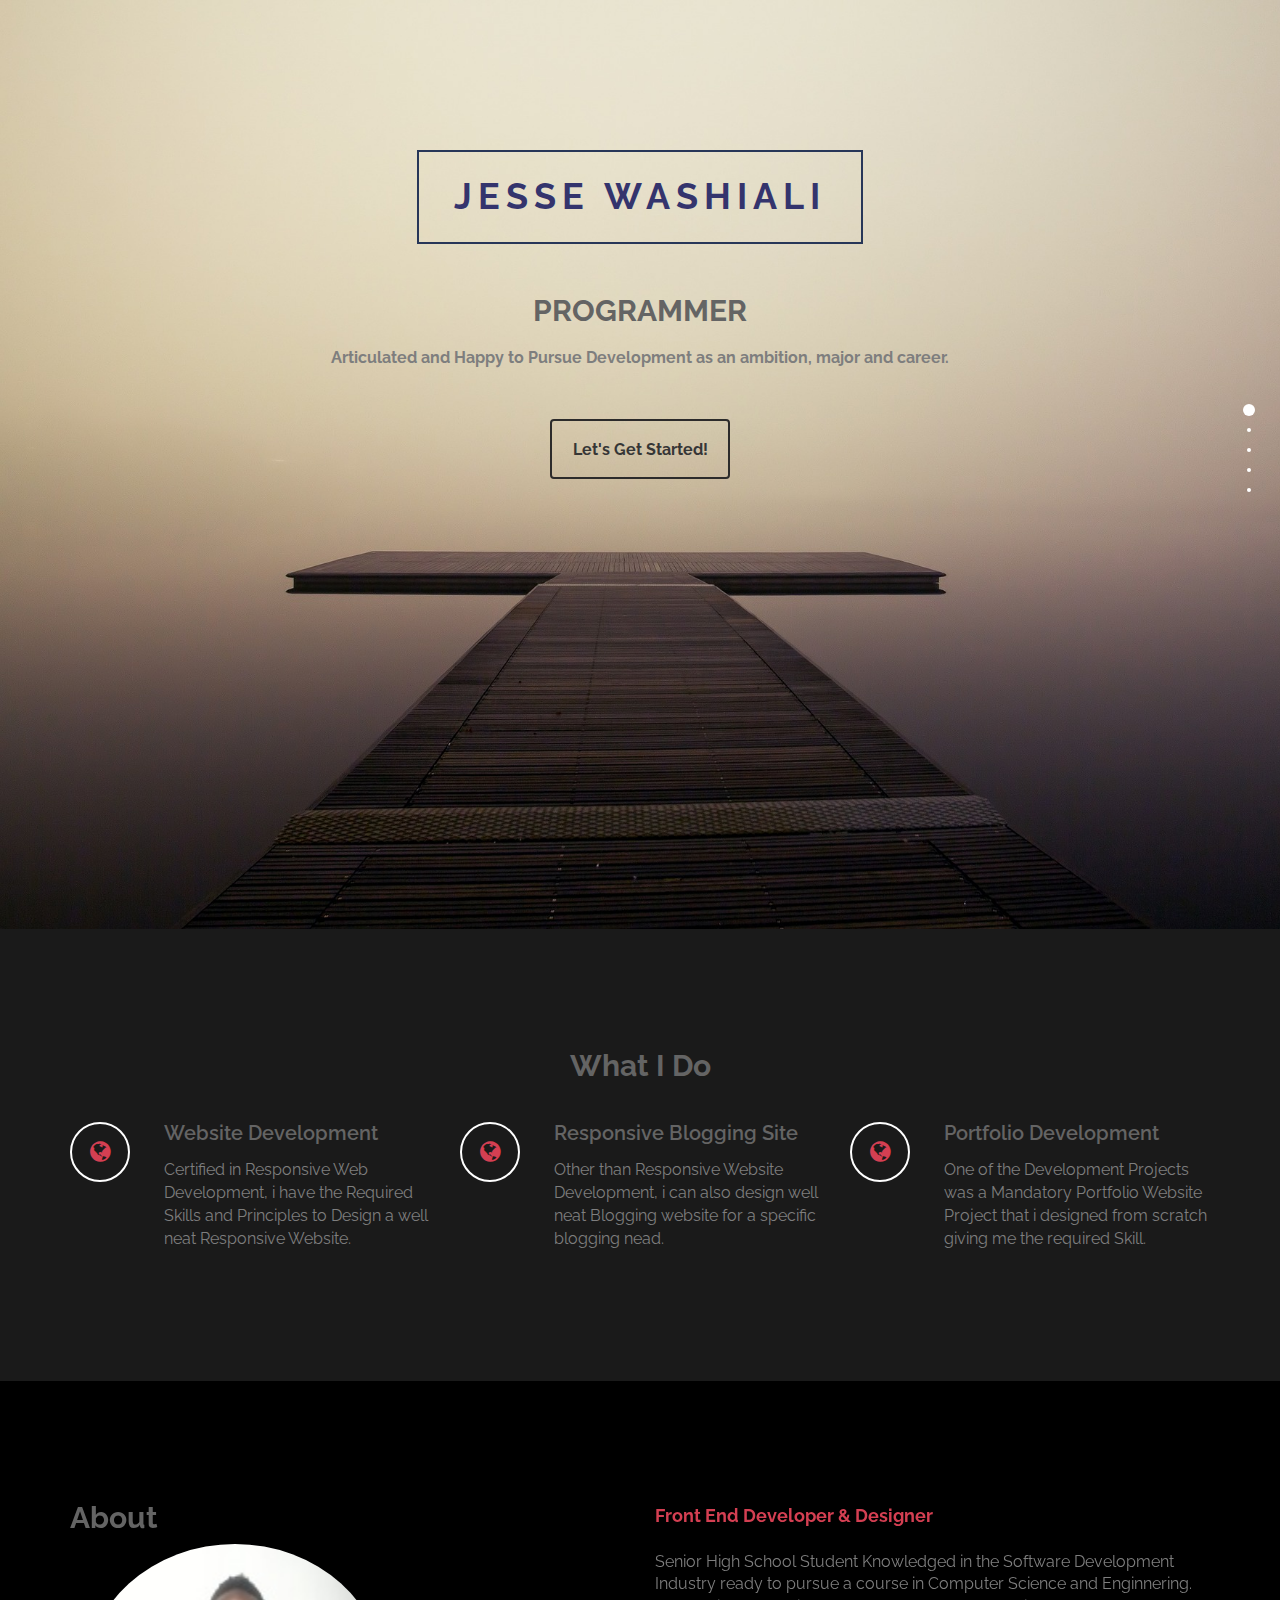
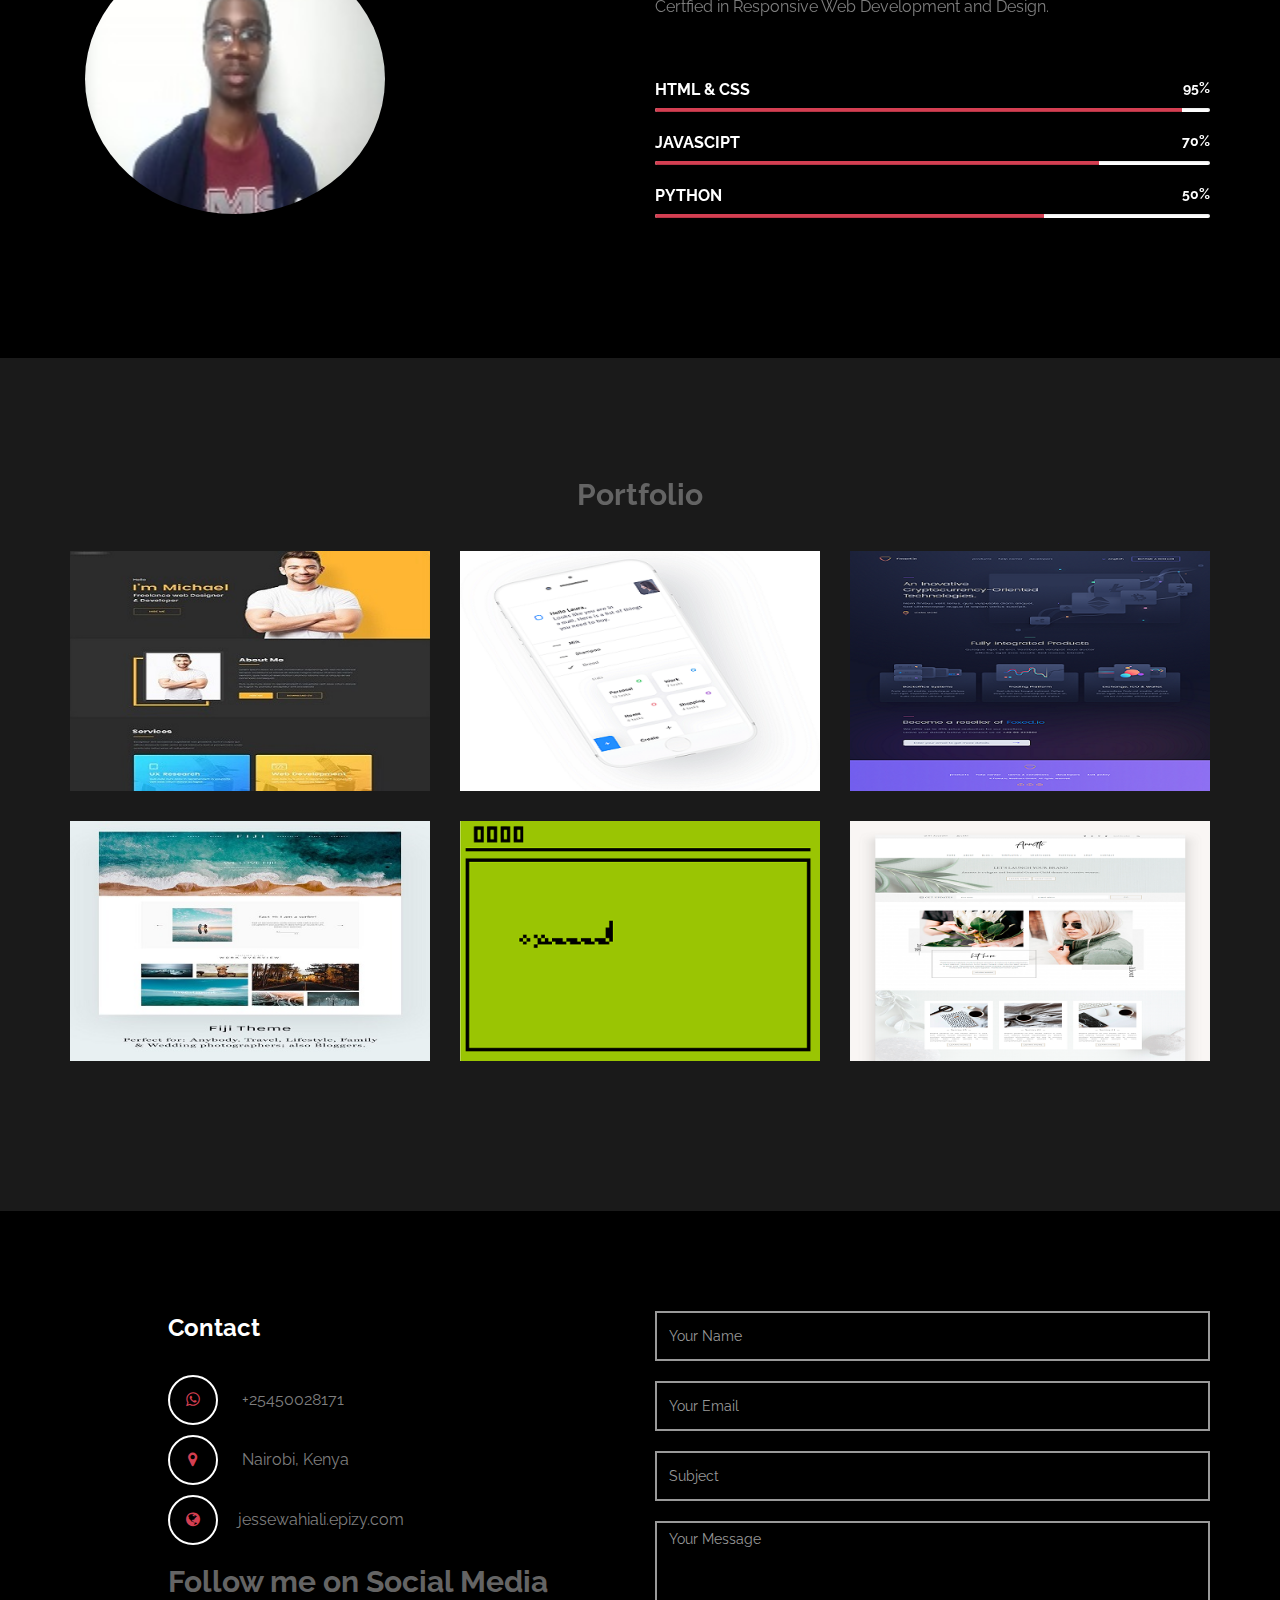
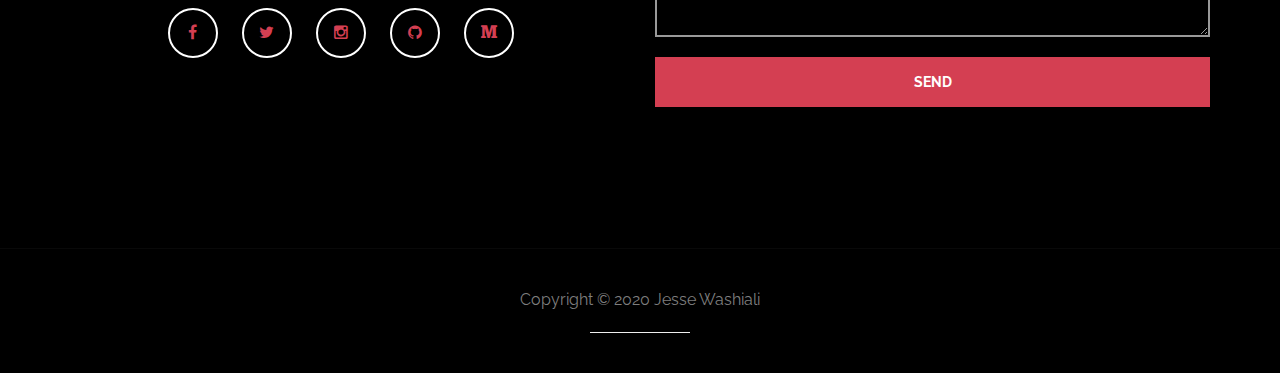
<file: index.html>
<!DOCTYPE html>
<html lang="en">
	<head>
		<meta charset="utf-8">

		<title>Jesse Washiali Portfolio</title>
		<meta name="keywords" content="">
		<meta name="description" content="">
        <meta name="author" content="templatemo">
		
		<link rel="apple-touch-icon" sizes="180x180" href="favicon/apple-touch-icon.png">
        <link rel="icon" type="image/png" sizes="32x32" href="favicon/favicon-32x32.png">
        <link rel="icon" type="image/png" sizes="16x16" href="favicon/favicon-16x16.png">
        <link rel="manifest" href="favicon/site.webmanifest">
        
		<meta http-equiv="X-UA-Compatible" content="IE=Edge">
		<meta http-equiv="Content-Type" content="text/html; charset=UTF-8" />
		<meta name="viewport" content="width=device-width, initial-scale=1">

		<!-- animate -->
		<link rel="stylesheet" href="css/animate.min.css">
		<!-- bootstrap -->
		<link rel="stylesheet" href="css/bootstrap.min.css">
		<!-- font-awesome -->
		<link rel="stylesheet" href="css/font-awesome.min.css">
		<!-- google font -->
		<link href='http://fonts.googleapis.com/css?family=Raleway:400,300,700,800' rel='stylesheet' type='text/css'>
		<!-- fullpage -->
		<link rel="stylesheet" href="css/jquery.fullPage.css">
		<!-- custom -->
		<link rel="stylesheet" href="css/templatemo-style.css">

	</head>
	<body>

	<div id="fullpage">

		<!-- start home -->
		<div id="home" class="section">
			<div class="container">
				<div class="row">
					<div class="col-md-2"></div>
					<div class="col-md-8 wow fadeInUp" data-wow-delay="1.05s">						
						<h1>JESSE WASHIALI</h1>
						<h2 class="rotate">PROGRAMMER, DEVELOPER, DESIGNER, STUDENT</h2>
						<p><strong>Articulated and Happy to Pursue Development as an ambition, major and career.</strong></p>
						<a href="#work" class="btn btn-default smoothScroll wow fadeInDown" data-wow-delay="2s">Let's Get Started!</a>
					</div>
					<div class="col-md-2"></div>
				</div>
			</div>
		</div>
		<!-- end home -->

		<!-- start work -->
		<div id="work" class="section">
			<div class="container">
				<div class="row">
					<div class="col-md-12">
						<h2>What I Do</h2>
					</div>
                </div>  
                
                <div class="row">
					<div class="col-md-4 col-xs-11 ">
						<div class="media">
							<div class="media-object media-left">
								<i class="fa fa-globe"></i>
							</div>
							<div class="media-body">
								<h3 class="media-heading">Website Development</h3>
								<p>Certified in Responsive Web Development, i have the Required Skills and Principles to Design a well neat Responsive Website.</p>
							</div>
						</div>
					</div>
                    
					<div class="col-md-4 col-xs-11 ">
						<div class="media">
							<div class="media-object media-left">
								<i class="fa fa-globe"></i>
							</div>
							<div class="media-body">
								<h3 class="media-heading">Responsive Blogging Site</h3>
								<p>Other than Responsive Website Development, i can also design well neat Blogging website for a specific blogging nead.</p>
							</div>
						</div>
					</div>
                    
					<div class="col-md-4 col-xs-11 ">
						<div class="media">
							<div class="media-object media-left">
								<i class="fa fa-globe"></i>
							</div>
							<div class="media-body">
								<h3 class="media-heading">Portfolio Development</h3>
								<p>One of the Development Projects was a Mandatory Portfolio Website Project that i designed from scratch giving me the required Skill.</p>
							</div>
						</div>
					</div>
                    
				</div>
			</div>
		</div>
		<!-- end work -->

		<!-- start about -->
		<div id="about" class="section">
			<div class="container">
				<div class="row">
					<div class="col-md-6 col-xs-11">
						<h2>About</h2>
						<div class="col-xs-6 col-xs-offset-3 col-sm-4 col-sm-offset-0">
							<img src="images/mine.jpg" class="img-circle" height="270" width="300">
						</div>
					  </div>
					<div class="col-md-6 col-xs-11">
						<h4>Front End Developer & Designer</h4>
						<p>Senior High School Student Knowledged in the Software Development Industry ready to pursue a course in Computer Science and Enginnering. Certfied in Responsive Web Development and Design.</p>
					</div>
					<div class="col-md-6 col-xs-11">
						<span class="text-top">HTML & CSS <small>95%</small></span>
							<div class="progress">
								<div class="progress-bar progress-bar-danger" role="progressbar" aria-valuenow="60" aria-valuemin="0" aria-valuemax="100" style="width: 95%;"></div>
							</div>
						<span>JAVASCIPT<small>70%</small></span>
							<div class="progress">
								<div class="progress-bar progress-bar-danger" role="progressbar" aria-valuenow="80" aria-valuemin="0" aria-valuemax="100" style="width: 80%;"></div>
							</div>
						<span>PYTHON <small>50%</small></span>
							<div class="progress">
								<div class="progress-bar progress-bar-danger" role="progressbar" aria-valuenow="60" aria-valuemin="0" aria-valuemax="100" style="width: 70%;"></div>
							</div>
					</div>
				</div>
			</div>
		</div>
		<!-- end about -->

		<!-- start portfolio -->
		<div id="portfolio" class="section">
			<div class="container">
				<div class="row">
					<div class="col-md-12">
						<h2>Portfolio</h2>
					</div>
					<div class="col-md-4 col-xs-6">
						<div class="portfolio-thumb">
							<img src="images/p1.jpg" class="img-responsive" alt="portfolio img">
								<div class="portfolio-overlay">
									<h4>Responsive Portfolio Website</h4>
									<h5>: HTML, CSS & JAVASCRIPT</h5>
								</div>
						</div>
					</div>
					<div class="col-md-4 col-xs-6">
						<div class="portfolio-thumb">
							<img src="images/p2.png" class="img-responsive" alt="portfolio img">
								<div class="portfolio-overlay">
									<h4>ToDo Web Application</h4>
									<h5>: HTML, CSS & PYTHON(FLASK)</h5>
								</div>
						</div>
					</div>
					<div class="col-md-4 col-xs-6">
						<div class="portfolio-thumb">
							<img src="images/p3.png" class="img-responsive" alt="portfolio img">
								<div class="portfolio-overlay">
									<h4>Online Store WebSite</h4>
									<h5>: HTML, CSS & PYTHON(DJANGO)</h5>
								</div>
						</div>
					</div>
					<div class="col-md-4 col-xs-6">
						<div class="portfolio-thumb">
							<img src="images/p4.jpg" class="img-responsive" alt="portfolio img">
								<div class="portfolio-overlay">
									<h4>Responsive Website</h4>
									<h5>: HTML, CSS & JAVASCRIPT</h5>
								</div>
						</div>
					</div>
					<div class="col-md-4 col-xs-6">
						<div class="portfolio-thumb">
							<img src="images/p5.png" class="img-responsive" alt="portfolio img">
								<div class="portfolio-overlay">
									<h4>Simple Snake Game</h4>
									<h5>: JAVASCRIPT</h5>
								</div>
						</div>
					</div>
					<div class="col-md-4 col-xs-6">
						<div class="portfolio-thumb">
							<img src="images/p6.png" class="img-responsive" alt="portfolio img">
								<div class="portfolio-overlay">
									<h4>Time Managment Web Application</h4>
									<h5>: HTML, CSS & PYTHON(FLASK)</h5>
								</div>
						</div>
					</div>
						</div>
					</div>
				</div>
			</div>
		</div>
		<!-- end portfolio -->

		<!-- start contact -->
		<div id="contact" class="section">
			<div class="container">
				<div class="row">
					<div class="col-lg-5 col-lg-offset-1 col-md-6">
						<address>
							<p class="contact-title">Contact</p>
							<p><i class="fa fa-whatsapp"></i> +25450028171</p>
							<p><i class="fa fa-map-marker"></i> Nairobi, Kenya</p>
							<ul class="social-icon"><li><a href="https:/jessewashiali.epizy.com" class="fa fa-globe"></a>jessewahiali.epizy.com</li></ul>
							<h2>Follow me on Social Media</h2>
							<ul class="social-icon">
								<li><a href="https://facebook.com/iamjessewashiali" class="fa fa-facebook"></a></li>
								<li><a href="https://twitter.com/jessewashiali" class="fa fa-twitter"></a></li>
								<li><a href="https://instagram.com/jessewashiali" class="fa fa-instagram"></a></li>
								<li><a href="https://github.com/JesseWashiali" class="fa fa-github"></a></li>
								<li><a href="https://medium.com/@JesseWashiali" class="fa fa-medium"></a></li>
							</ul>
						</address>
					</div>
					<div class="col-lg-6 col-md-6 col-xs-10">
						<form role="form" method="post" action="https://formspree.io/f/xjvpobna">
							<input name="name" type="text" class="form-control" id="name" placeholder="Your Name">
							<input name="email" type="email" class="form-control" id="email" placeholder="Your Email">
							<input name="subject" type="subject" class="form-control" id="subject" placeholder="Subject">
							<textarea name="message" rows="5" class="form-control" id="message" placeholder="Your Message"></textarea>
							<input name="send" type="submit" class="form-control" id="send" value="SEND">
						</form>
					</div>
					<div class="col-md-1 col-sm-1"></div>
				</div>
			</div>
		</div>
		<!-- end contact -->

		<!-- start footer -->
		<footer>
			<div class="container">
				<div class="row">
					<div class="col-md-12">
						<p>Copyright &copy; 2020 Jesse Washiali 
						<hr>						
					</div>
				</div>
			</div>
		</footer>
		<!-- end footer -->

	</div>

		<!-- jQuery -->
		<script src="js/jquery.js"></script>
		<!-- bootstrap -->
		<script src="js/bootstrap.min.js"></script>
		<!-- fullpage -->
		<script src="js/jquery.fullPage.js"></script>
		<!-- smoothScroll -->
		<script src="js/smoothscroll.js"></script>
		<!-- wow -->
		<script src="js/wow.min.js"></script>
		<!-- text rotater -->
		<script src="js/jquery.simple-text-rotator.js"></script>
		<!-- custom -->
		<script src="js/custom.js"></script>

	</body>
</html>
</file>
<file: css/templatemo-style.css>
body
{
	background: #000000;
	color: rgb(126, 126, 126);
	font-family: 'Raleway', sans-serif;
	font-size: 16px;
	font-weight: 400;
}

/* start all section */
#home,
#home .fp-slide,
#home .fp-tableCell,

#work,
#work .fp-slide,
#work .fp-tableCell,

#about,
#about .fp-slide,
#about .fp-tableCell,

#contact,
#contact .fp-slide,
#contact .fp-tableCell,

#portfolio,
#portfolio .fp-slide,
#portfolio .fp-tableCell,

footer,
footer .fp-slide,
footer .fp-tableCell
{
    height: auto !important;
}

/* end all section */

/* start all heading */
h1,h2,h3,h4,h5
    {
        color: #646464;
        font-weight: bold;
    }
/* end all heading */

/* start all section */
#work, #about, #portfolio, #contact
    {
        padding-top: 100px;
        padding-bottom: 120px;
    }
/* end all section */

/* start simpletextrotator */
.rotating {
  display: inline-block;
  -webkit-transform-style: preserve-3d;
  -moz-transform-style: preserve-3d;
  -ms-transform-style: preserve-3d;
  -o-transform-style: preserve-3d;
  transform-style: preserve-3d;
  -webkit-transform: rotateX(0) rotateY(0) rotateZ(0);
  -moz-transform: rotateX(0) rotateY(0) rotateZ(0);
  -ms-transform: rotateX(0) rotateY(0) rotateZ(0);
  -o-transform: rotateX(0) rotateY(0) rotateZ(0);
  transform: rotateX(0) rotateY(0) rotateZ(0);
  -webkit-transition: 0.5s;
  -moz-transition: 0.5s;
  -ms-transition: 0.5s;
  -o-transition: 0.5s;
  transition: 0.5s;
  -webkit-transform-origin-x: 50%;
}

.rotating.flip {
  position: relative;
}

.rotating .front, .rotating .back {
  left: 0;
  top: 0;
  -webkit-backface-visibility: hidden;
  -moz-backface-visibility: hidden;
  -ms-backface-visibility: hidden;
  -o-backface-visibility: hidden;
  backface-visibility: hidden;
}

.rotating .front {
  position: absolute;
  display: inline-block;
  -webkit-transform: translate3d(0,0,1px);
  -moz-transform: translate3d(0,0,1px);
  -ms-transform: translate3d(0,0,1px);
  -o-transform: translate3d(0,0,1px);
  transform: translate3d(0,0,1px);
}

.rotating.flip .front {
  z-index: 1;
}

.rotating .back {
  display: block;
  opacity: 0;
}

.rotating.spin {
  -webkit-transform: rotate(360deg) scale(0);
  -moz-transform: rotate(360deg) scale(0);
  -ms-transform: rotate(360deg) scale(0);
  -o-transform: rotate(360deg) scale(0);
  transform: rotate(360deg) scale(0);
}

.rotating.flip .back {
  z-index: 2;
  display: block;
  opacity: 1;
  
  -webkit-transform: rotateY(180deg) translate3d(0,0,0);
  -moz-transform: rotateY(180deg) translate3d(0,0,0);
  -ms-transform: rotateY(180deg) translate3d(0,0,0);
  -o-transform: rotateY(180deg) translate3d(0,0,0);
  transform: rotateY(180deg) translate3d(0,0,0);
}

.rotating.flip.up .back {
  -webkit-transform: rotateX(180deg) translate3d(0,0,0);
  -moz-transform: rotateX(180deg) translate3d(0,0,0);
  -ms-transform: rotateX(180deg) translate3d(0,0,0);
  -o-transform: rotateX(180deg) translate3d(0,0,0);
  transform: rotateX(180deg) translate3d(0,0,0);
}

.rotating.flip.cube .front {
  -webkit-transform: translate3d(0,0,100px) scale(0.9,0.9);
  -moz-transform: translate3d(0,0,100px) scale(0.85,0.85);
  -ms-transform: translate3d(0,0,100px) scale(0.85,0.85);
  -o-transform: translate3d(0,0,100px) scale(0.85,0.85);
  transform: translate3d(0,0,100px) scale(0.85,0.85);
}

.rotating.flip.cube .back {
  -webkit-transform: rotateY(180deg) translate3d(0,0,100px) scale(0.9,0.9);
  -moz-transform: rotateY(180deg) translate3d(0,0,100px) scale(0.85,0.85);
  -ms-transform: rotateY(180deg) translate3d(0,0,100px) scale(0.85,0.85);
  -o-transform: rotateY(180deg) translate3d(0,0,100px) scale(0.85,0.85);
  transform: rotateY(180deg) translate3d(0,0,100px) scale(0.85,0.85);
}

.rotating.flip.cube.up .back {
  -webkit-transform: rotateX(180deg) translate3d(0,0,100px) scale(0.9,0.9);
  -moz-transform: rotateX(180deg) translate3d(0,0,100px) scale(0.85,0.85);
  -ms-transform: rotateX(180deg) translate3d(0,0,100px) scale(0.85,0.85);
  -o-transform: rotateX(180deg) translate3d(0,0,100px) scale(0.85,0.85);
  transform: rotateX(180deg) translate3d(0,0,100px) scale(0.85,0.85);
}
/* end simpletextrotator */

/* start home */       
#home
	{
        background: url('../images/home-bg.jpg');
        background-size: cover;
        background-repeat: no-repeat;
        padding-top: 120px;
        padding-bottom: 450px;
        text-align: center;
	}
#home h1
    {
        border: 2px solid rgb(39, 54, 88);
        color: rgb(52, 52, 109);
        display: inline-block;
        letter-spacing: 6px;
        padding: 25px 35px;
        margin: 30px 0;
    }
#home h2
    {
        padding-bottom: 10px;
    }
#home .btn
    {
        background: transparent;
        border: 2px solid #2c2b2b;
        color: #363636;
        font-size: 16px;
        font-weight: bold;
        width: 180px;
        height: 60px;
        margin-top: 40px;
        padding-top: 18px;
        transition: all 0.4s ease-in-out;
    }
#home .btn:hover
    {
        background: rgb(81, 101, 156);
        border-color: transparent;
    }
/* end home */

/* start work */
#work
    {
        background: #1a1a1a;
    }
#work h2
    {
        text-align: center;
    }

#work .media
    {
      margin-top: 30px;
    }
	
#work .media .fa
    {
        border: 2px solid #ffffff;
        border-radius: 50%;
        color: #D43F52;
        font-size: 24px;
        margin-right: 24px;
        width: 60px;
        height: 60px;
        line-height: 55px;
        text-align: center;
        vertical-align: middle;
        transition: all 0.4s ease-in;
    }
#work .media .fa:hover
    {
        background: #ffffff;
        cursor: pointer;
    }
#work .media .media-heading
    {
        font-weight: 600;
        font-size: 20px;
        padding-bottom: 10px;
    }
/* end work */

/* start about */
#about h4
    {
        padding: 15px 0;
		color: #D43F52;
    }
#about .progress
    {
        border-radius: 4px;
        background: #ffffff;
        height: 4px;
    }
#about .progress .progress-bar-danger
    {
        background: #D43F52;
    }
#about .text-top
    {
        padding-top: 50px;
    }
#about span
    {
        color: #ffffff;
        font-weight: bold;
        display: block;
        padding-bottom: 6px;
    }
#about small
    {
        font-weight: bold;
        float: right;
    }
/* end about */

/* start portfolio */
#portfolio
    {
        background: #1a1a1a;
        text-align: center;
    }
#portfolio h2
    {
        padding-bottom: 30px;
    }
#portfolio .portfolio-thumb
    {
        overflow: hidden;
        position: relative;
        margin-bottom: 30px;
    }
#portfolio .portfolio-thumb .portfolio-overlay
    {
        background: rgb(39, 39, 39);
        top: 0;
        left: 0;
        right: 0;
        bottom: 0;
        opacity: 0;
        width: 100%;
        height: 100%;
        position: absolute;
        padding-top: 60px;
        transition: all 0.4s ease-in-out;
    }
#portfolio .portfolio-thumb:hover .portfolio-overlay
    {
        cursor: pointer;
        opacity: 0.8;
        transform: scale(0.9);
    }
/* end portfolio */

/* start contact */

#contact address
    {
      padding-bottom: 18px;
    }
	
#contact .contact-title
    {
		font-size: 24px;
		font-weight: bold;
        padding-bottom: 20px;
		color: #ffffff;
    }
#contact .fa
    {
        border: 2px solid #ffffff;
        border-radius: 50%;
        color: #D43F52;
        width: 50px;
        height: 50px;
        line-height: 45px;
        text-align: center;
        margin-right: 20px;
    }
#contact .form-control
    {
        background: transparent;
        border: 2px solid #999;
        border-radius: 0;
        box-shadow: none;
        color: #ffffff;
        margin-bottom: 20px;
    }
#contact input
    {
        height: 50px;
    }
#contact input[type="submit"]
    {
        background: #D43F52;
        border: 2px solid transparent;
        color: #ffffff;
        font-weight: bold;
        transition: all 0.4s ease-in-out;
    }
#contact input[type="submit"]:hover
    {
        background: #ffffff;
        color: #D43F52;
    }
/* end contact */

/* start footer */
footer
    {
        border-top: 1px solid #090909;
        text-align: center;
        padding-top: 40px;
        padding-bottom: 20px;
    }
footer hr
    {
        width: 100px;
    }
/* end footer */

/* start social icon */
.social-icon
    {
        position: relative;
        padding: 0;
        margin: 0;
    }
.social-icon li
    {
        display: inline-block;
        list-style: none;
    }
.social-icon li a
    {
        border-radius: 50%;
        color: #606060;
        text-decoration: none;
        transition: all 0.4s ease-in-out;
        text-align: center;
        margin-right: 10px;
    }
.social-icon li a:hover
    {
        color: #D43F52;
    }
/* end social icon */
</file>
